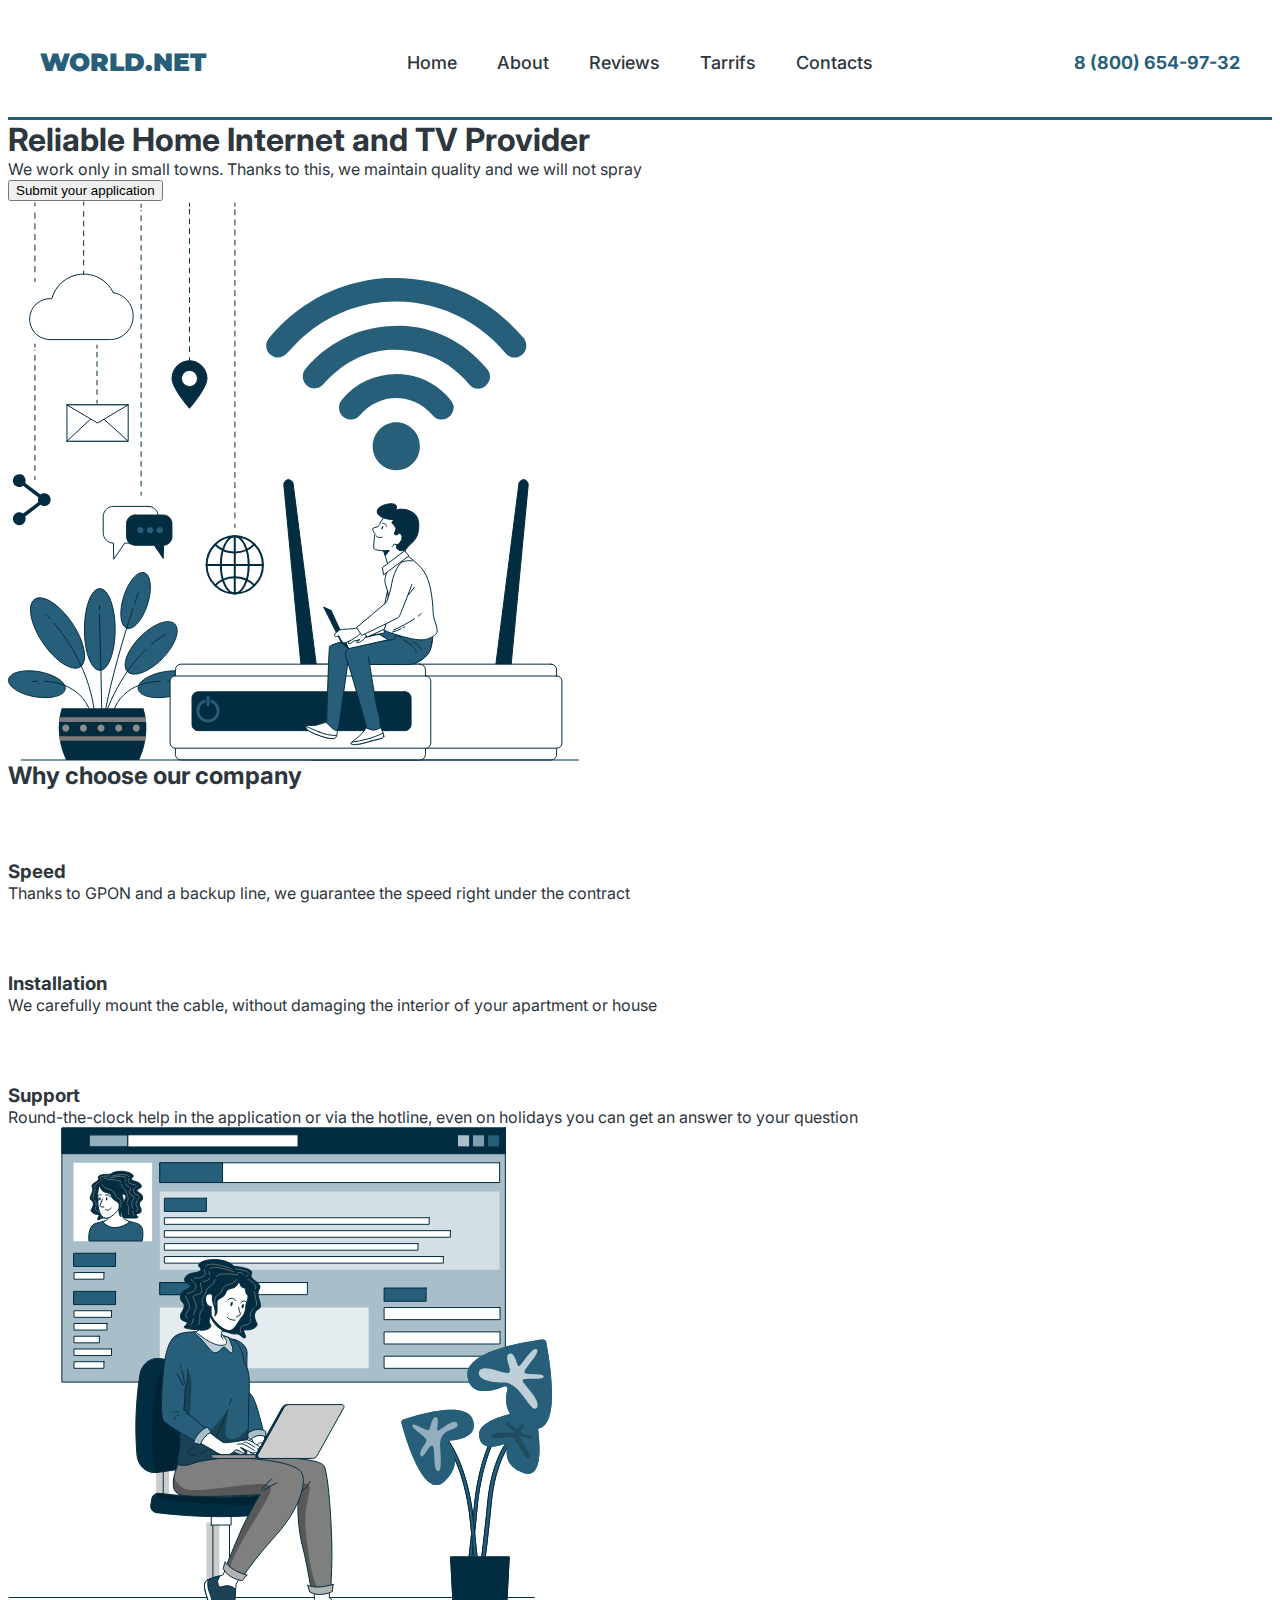
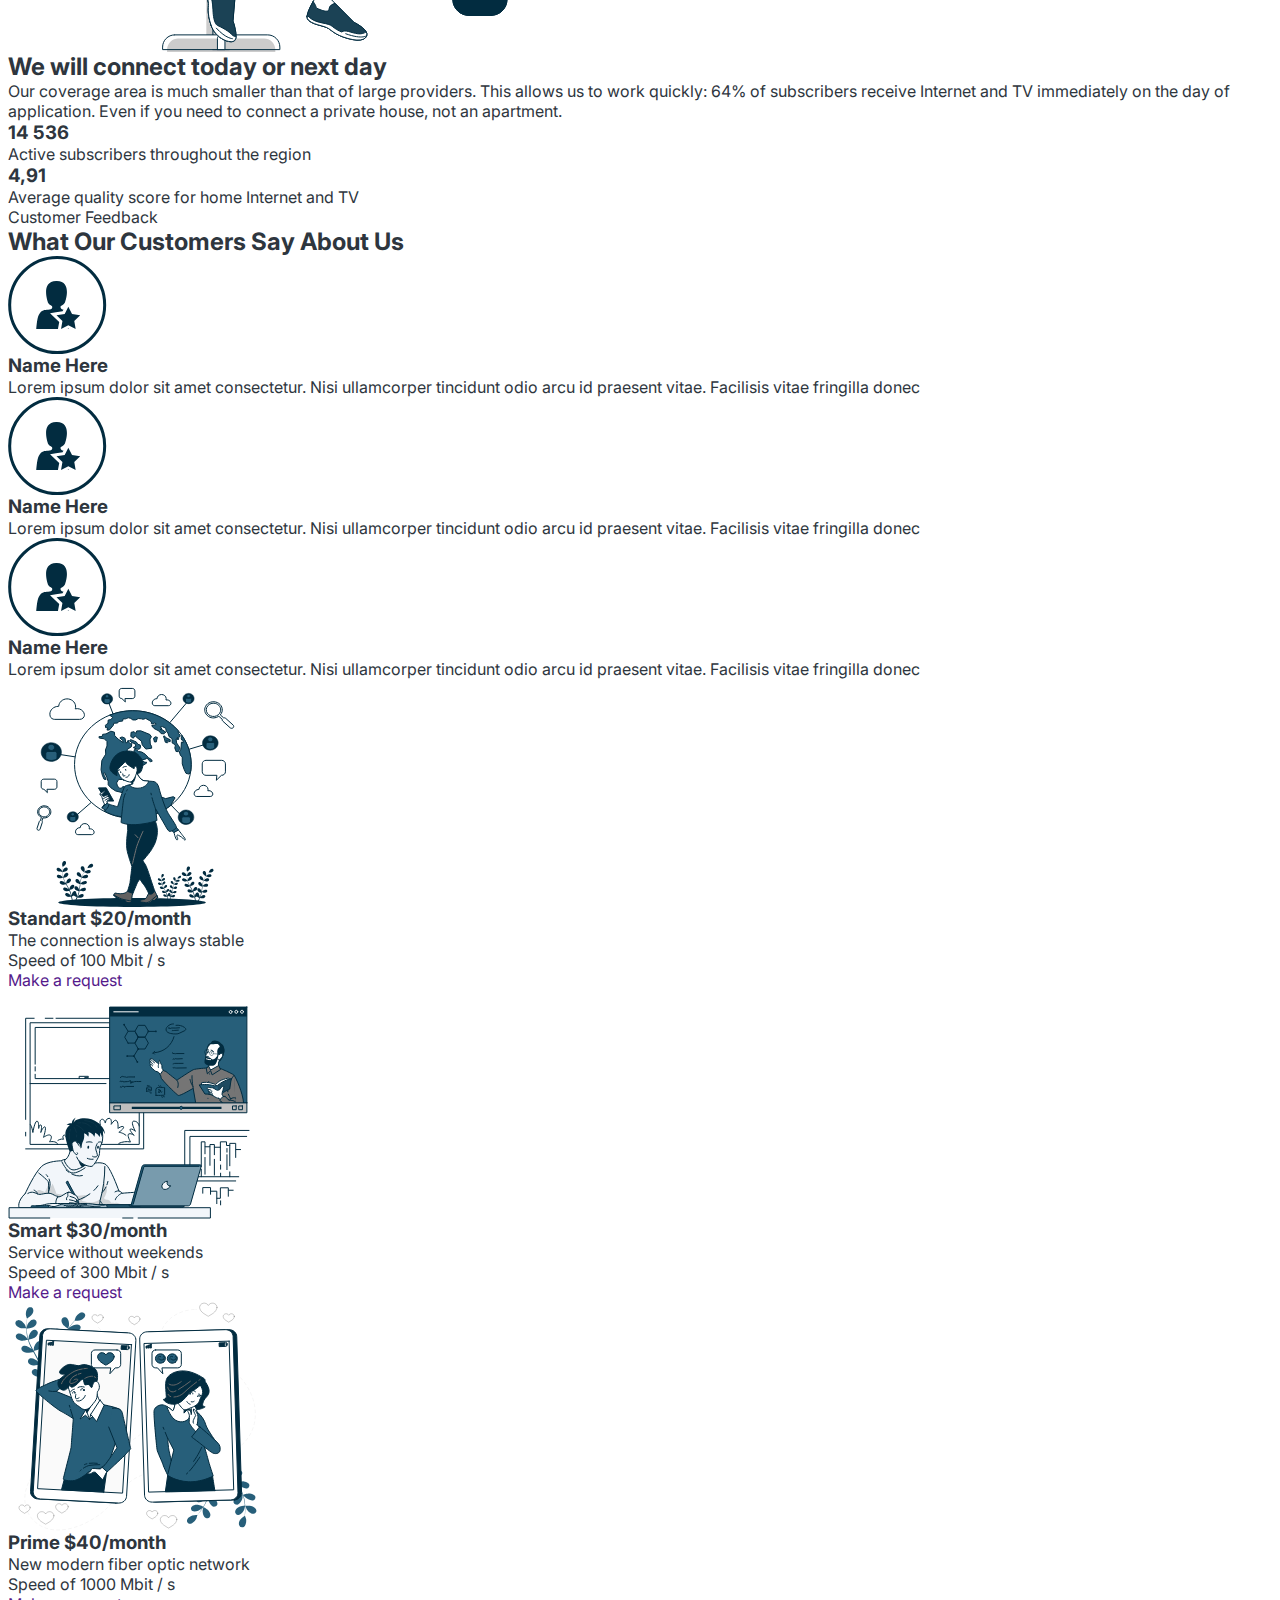
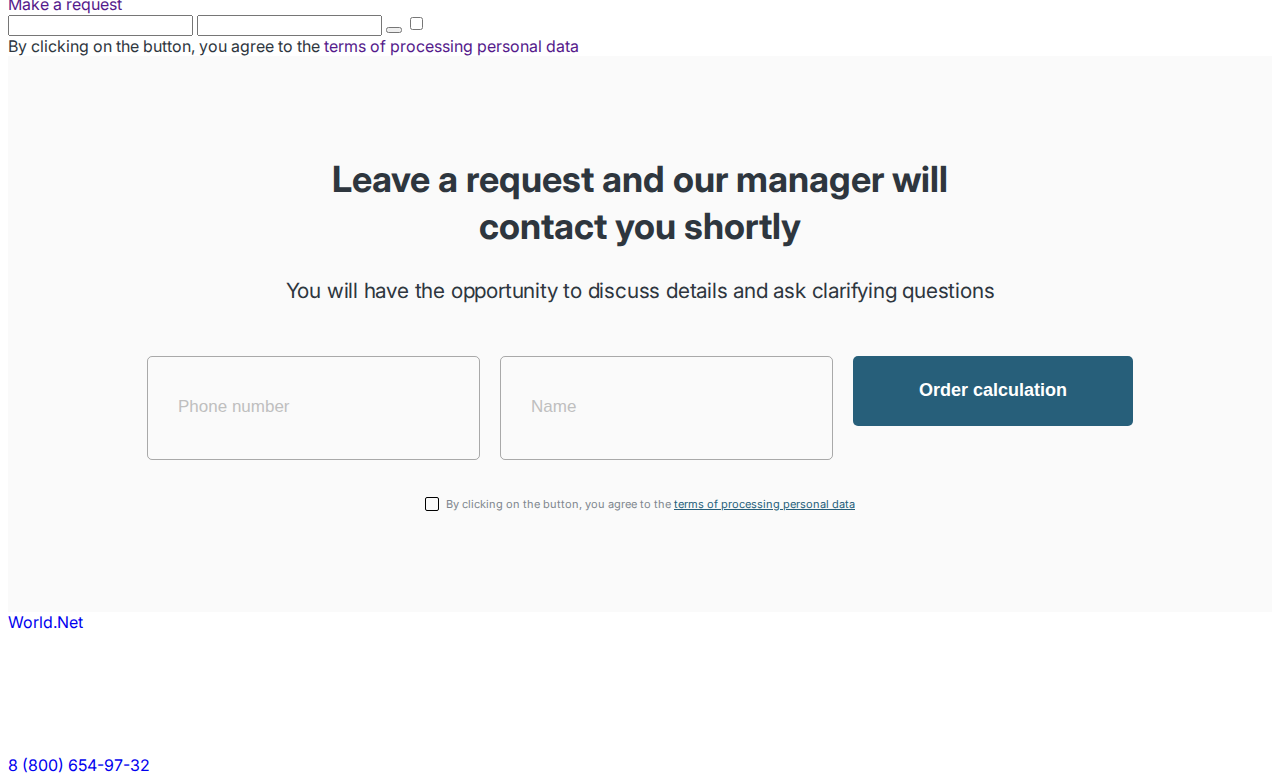
<file: index.html>
<!DOCTYPE html>
<html lang="en">
  <head>
    <meta charset="UTF-8" />
    <meta name="viewport" content="width=device-width, initial-scale=1.0" />
    <title>World.Net</title>
    <link
      rel="stylesheet"
      href="https://cdnjs.cloudflare.com/ajax/libs/modern-normalize/2.0.0/modern-normalize.min.css"
      integrity="sha512-4xo8blKMVCiXpTaLzQSLSw3KFOVPWhm/TRtuPVc4WG6kUgjH6J03IBuG7JZPkcWMxJ5huwaBpOpnwYElP/m6wg=="
      crossorigin="anonymous"
      referrerpolicy="no-referrer"
    />
    <link rel="preconnect" href="https://fonts.googleapis.com" />
    <link rel="preconnect" href="https://fonts.gstatic.com" crossorigin />
    <link
      href="https://fonts.googleapis.com/css2?family=Inter:wght@400;500;600;700&family=Montserrat:wght@900&family=Poppins&family=Reem+Kufi&display=swap"
      rel="stylesheet"
    />
    <link rel="stylesheet" href="./css/styles.css" />
  </head>

  <body>
    <header class="header">
      <div class="header-container container">
        <a class="header-logo" href="./index.html">World.Net</a>
        <nav class="header-nav">
          <ul class="header-list">
            <li class="header-item">
              <a class="header-link" href="./index.html">Home</a>
            </li>
            <li class="header-item">
              <a class="header-link" href="#about">About</a>
            </li>
            <li class="header-item">
              <a class="header-link" href="#customers">Reviews</a>
            </li>
            <li class="header-item">
              <a class="header-link" href="./tarifs.html">Tarrifs</a>
            </li>
            <li class="header-item">
              <a class="header-link" href="#contacts">Contacts</a>
            </li>
          </ul>
        </nav>
        <address class="header-contact">
          <a class="header-contact-link" href="tel:+88006549732"
            >8 (800) 654-97-32</a
          >
        </address>
      </div>
    </header>
    <main>
      <section>
        <h1>Reliable Home Internet and TV Provider</h1>
        <p>
          We work only in small towns. Thanks to this, we maintain quality and
          we will not spray
        </p>
        <button type="button" data-modal-open>Submit your application</button>
        <img
          src="./images/hero-img.svg"
          alt="hero-img"
          width="572"
          height="560"
        />
      </section>
      <section>
        <h2>Why choose our company</h2>
        <ul>
          <li>
            <img src="./images/speed.svg" alt="speed" width="70" height="70" />
            <h3>Speed</h3>
            <p>
              Thanks to GPON and a backup line, we guarantee the speed right
              under the contract
            </p>
          </li>
          <li>
            <img
              src="./images/installation.svg"
              alt="installation"
              width="70"
              height="70"
            />
            <h3>Installation</h3>
            <p>
              We carefully mount the cable, without damaging the interior of
              your apartment or house
            </p>
          </li>
          <li>
            <img
              src="./images/support.svg"
              alt="support"
              width="70"
              height="70"
            />
            <h3>Support</h3>
            <p>
              Round-the-clock help in the application or via the hotline, even
              on holidays you can get an answer to your question
            </p>
          </li>
        </ul>
      </section>

      <section id="about">
        <img src="./images/about.svg" alt="about" width="544" height="525" />
        <h2>We will connect today or next day</h2>
        <p>
          Our coverage area is much smaller than that of large providers. This
          allows us to work quickly: 64% of subscribers receive Internet and TV
          immediately on the day of application. Even if you need to connect a
          private house, not an apartment.
        </p>
        <ul>
          <li>
            <h3>14 536</h3>
            <p>Active subscribers throughout the region</p>
          </li>
          <li>
            <h3>4,91</h3>
            <p>Average quality score for home Internet and TV</p>
          </li>
        </ul>
      </section>
      <section id="customers">
        <p>Customer Feedback</p>
        <h2>What Our Customers Say About Us</h2>
        <ul>
          <li>
            <img src="./images/customer.svg" alt="customer" />
            <h3>Name Here</h3>
            <p>
              Lorem ipsum dolor sit amet consectetur. Nisi ullamcorper tincidunt
              odio arcu id praesent vitae. Facilisis vitae fringilla donec
            </p>
          </li>
          <li>
            <img src="./images/customer.svg" alt="customer" />
            <h3>Name Here</h3>
            <p>
              Lorem ipsum dolor sit amet consectetur. Nisi ullamcorper tincidunt
              odio arcu id praesent vitae. Facilisis vitae fringilla donec
            </p>
          </li>
          <li>
            <img src="./images/customer.svg" alt="customer" />
            <h3>Name Here</h3>
            <p>
              Lorem ipsum dolor sit amet consectetur. Nisi ullamcorper tincidunt
              odio arcu id praesent vitae. Facilisis vitae fringilla donec
            </p>
          </li>
        </ul>
      </section>
      <section>
        <ul>
          <li>
            <img src="./images/services-one.svg" alt="" />
            <h3>Standart <span>$20/month</span></h3>
            <p>The connection is always stable</p>
            <p>Speed of 100 Mbit / s</p>
            <a href="">Make a request</a>
          </li>
          <li>
            <img src="./images/services-two.svg" alt="" />
            <h3>Smart <span>$30/month</span></h3>
            <p>Service without weekends</p>
            <p>Speed of 300 Mbit / s</p>
            <a href="">Make a request</a>
          </li>
          <li>
            <img src="./images/services-three.svg" alt="" />
            <h3>Prime <span>$40/month</span></h3>
            <p>New modern fiber optic network</p>
            <p>Speed of 1000 Mbit / s</p>
            <a href="">Make a request</a>
          </li>
        </ul>
      </section>
      <section>
        <h1></h1>
        <p></p>
        <form action="">
          <input type="text" />
          <input type="text" />
          <button type="button"></button>
          <input type="checkbox" />
          <p>
            By clicking on the button, you agree to the
            <a href="">terms of processing personal data</a>
          </p>
        </form>
      </section>
      <section class="request">
        <div class="container">
          <h2 class="request-title">
            Leave a request and our manager will contact you shortly
          </h2>
          <p class="request-text">
            You will have the opportunity to discuss details and ask clarifying
            questions
          </p>
          <form class="request-form">
            <div class="request-box">
              <label class="request-label" for="request-phone"
                ><input
                  type="tel"
                  name="request-phone"
                  id="request-phone"
                  class="request-input"
                  placeholder="Phone number"
                  required /></label
              ><label class="request-label" for="request-name"
                ><input
                  type="text"
                  name="request-name"
                  id="request-name"
                  class="request-input"
                  placeholder="Name"
                  required
              /></label>
              <button type="submit" class="request-btn">
                Order calculation
              </button>
            </div>
            <div class="request-check-box">
              <input
                type="checkbox"
                name="request-check"
                id="request-check"
                class="request-checkbox visually-hidden"
              />
              <label class="request-check-label" for="request-check"
                ><span class="custom-checkbox"
                  ><svg width="10" height="8">
                    <use href="./images/icons.svg#icon-check"></use></svg></span
                >By clicking on the button, you agree to the
                <a href="#" class="request-info"
                  >terms of processing personal data</a
                ></label
              >
            </div>
          </form>
        </div>
      </section>
    </main>
    <footer id="contacts">
      <a href="./index.html">World.Net</a>
      <ul>
        <li>
          <a href="" target="_blank" aria-label="instagram-link"
            ><img
              src="./images/instagram.svg"
              alt="instagram"
              width="40"
              height="40"
          /></a>
        </li>
        <li>
          <a href="" target="_blank" aria-label="facebook-link"
            ><img
              src="./images/facebook.svg"
              alt="facebook"
              width="40"
              height="40"
          /></a>
        </li>
        <li>
          <a href="" target="_blank" aria-label="whatsapp-link"
            ><img
              src="./images/whatsapp.svg"
              alt="whatsapp"
              width="40"
              height="40"
          /></a>
        </li>
      </ul>
      <address>
        <a href="tel:+88006549732">8 (800) 654-97-32</a>
      </address>
    </footer>
    <div class="backdrop is-hidden" data-modal>
      <div class="modal">
        <button type="button" class="modal-close-btn" data-modal-close>
          X
        </button>
        <p class="modal-subtitle">Contact us</p>
        <p class="modal-title">
          <span class="modal-title-part">Contact</span> Us & We Can Work
          Together
        </p>
        <p class="modal-text">
          Lorem ipsum dolor sit amet consectetur. Adipiscing nisl id at arcu
          enim id gravida pulvinar. Tristique consectetur mi curabitur congue
          enim dignissim
        </p>
        <form class="modal-form">
          <label for="user-name" class="modal-label">
            <input
              type="text"
              class="modal-input"
              placeholder="Your name"
              name="user-name"
              id="user-name"
              required
          /></label>
          <label for="user-email" class="modal-label">
            <input
              type="email"
              class="modal-input"
              placeholder="Your email"
              name="user-email"
              id="user-email"
              required
          /></label>
          <label for="user-message" class="modal-label modal-message-label">
            <textarea
              class="modal-input modal-message"
              placeholder="Your Message"
              name="user-message"
              id="user-message"
            ></textarea>
          </label>
          <button type="submit" class="modal-button">Submit message</button>
        </form>
      </div>
    </div>
    <script src="./js/modal.js"></script>
  </body>
</html>
</file>
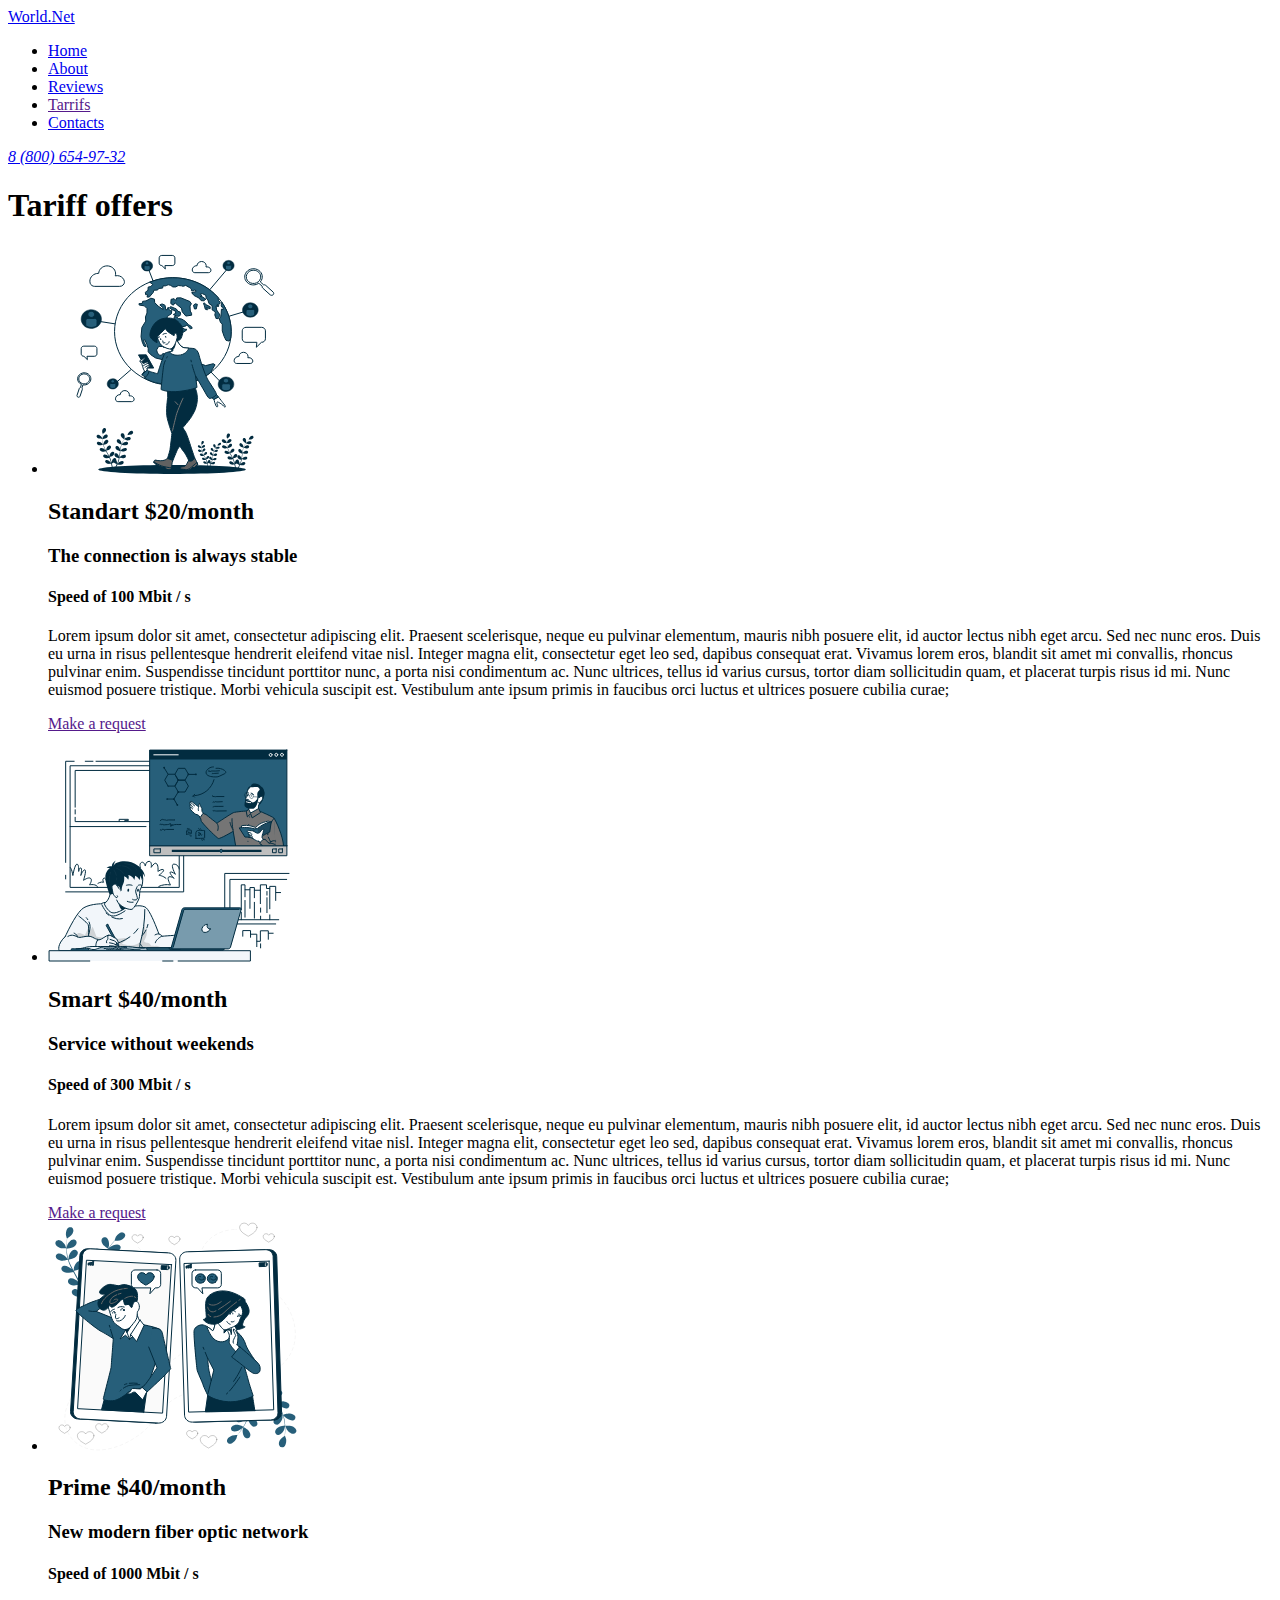
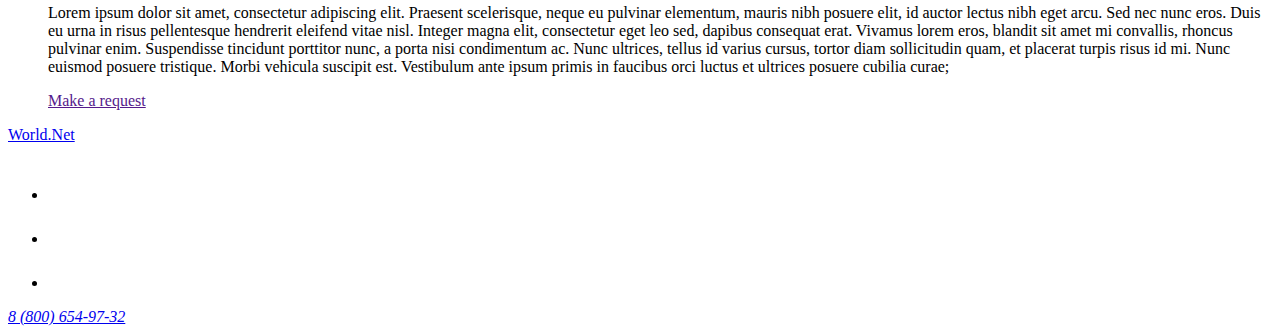
<file: tarifs.html>
<!DOCTYPE html>
<html lang="en">
  <head>
    <meta charset="UTF-8" />
    <meta name="viewport" content="width=device-width, initial-scale=1.0" />
    <title>World.net - tariffs</title>
  </head>
  <body>
    <header>
      <a href="./index.html">World.Net</a>
      <nav>
        <ul>
          <li><a href="./index.html">Home</a></li>
          <li><a href="#about">About</a></li>
          <li><a href="#customers">Reviews</a></li>
          <li><a href="">Tarrifs</a></li>
          <li><a href="#contacts">Contacts</a></li>
        </ul>
      </nav>
      <address>
        <a href="tel:+88006549732">8 (800) 654-97-32</a>
      </address>
    </header>

    <main>
      <h1>Tariff offers</h1>
      <ul>
        <li>
          <img src="./images/services-one.svg" alt="Standart" />
          <h2>Standart <span>$20/month</span></h2>
          <h3>The connection is always stable</h3>
          <h4>Speed of 100 Mbit / s</h4>
          <p>
            Lorem ipsum dolor sit amet, consectetur adipiscing elit. Praesent
            scelerisque, neque eu pulvinar elementum, mauris nibh posuere elit,
            id auctor lectus nibh eget arcu. Sed nec nunc eros. Duis eu urna in
            risus pellentesque hendrerit eleifend vitae nisl. Integer magna
            elit, consectetur eget leo sed, dapibus consequat erat. Vivamus
            lorem eros, blandit sit amet mi convallis, rhoncus pulvinar enim.
            Suspendisse tincidunt porttitor nunc, a porta nisi condimentum ac.
            Nunc ultrices, tellus id varius cursus, tortor diam sollicitudin
            quam, et placerat turpis risus id mi. Nunc euismod posuere
            tristique. Morbi vehicula suscipit est. Vestibulum ante ipsum primis
            in faucibus orci luctus et ultrices posuere cubilia curae;
          </p>
          <a href="">Make a request</a>
        </li>
        <li>
          <img src="./images/services-two.svg" alt="Smart" />
          <h2>Smart <span>$40/month</span></h2>
          <h3>Service without weekends</h3>
          <h4>Speed of 300 Mbit / s</h4>
          <p>
            Lorem ipsum dolor sit amet, consectetur adipiscing elit. Praesent
            scelerisque, neque eu pulvinar elementum, mauris nibh posuere elit,
            id auctor lectus nibh eget arcu. Sed nec nunc eros. Duis eu urna in
            risus pellentesque hendrerit eleifend vitae nisl. Integer magna
            elit, consectetur eget leo sed, dapibus consequat erat. Vivamus
            lorem eros, blandit sit amet mi convallis, rhoncus pulvinar enim.
            Suspendisse tincidunt porttitor nunc, a porta nisi condimentum ac.
            Nunc ultrices, tellus id varius cursus, tortor diam sollicitudin
            quam, et placerat turpis risus id mi. Nunc euismod posuere
            tristique. Morbi vehicula suscipit est. Vestibulum ante ipsum primis
            in faucibus orci luctus et ultrices posuere cubilia curae;
          </p>
          <a href="">Make a request</a>
        </li>
        <li>
          <img src="./images/services-three.svg" alt="Prime" />
          <h2>Prime <span>$40/month</span></h2>
          <h3>New modern fiber optic network</h3>
          <h4>Speed of 1000 Mbit / s</h4>
          <p>
            Lorem ipsum dolor sit amet, consectetur adipiscing elit. Praesent
            scelerisque, neque eu pulvinar elementum, mauris nibh posuere elit,
            id auctor lectus nibh eget arcu. Sed nec nunc eros. Duis eu urna in
            risus pellentesque hendrerit eleifend vitae nisl. Integer magna
            elit, consectetur eget leo sed, dapibus consequat erat. Vivamus
            lorem eros, blandit sit amet mi convallis, rhoncus pulvinar enim.
            Suspendisse tincidunt porttitor nunc, a porta nisi condimentum ac.
            Nunc ultrices, tellus id varius cursus, tortor diam sollicitudin
            quam, et placerat turpis risus id mi. Nunc euismod posuere
            tristique. Morbi vehicula suscipit est. Vestibulum ante ipsum primis
            in faucibus orci luctus et ultrices posuere cubilia curae;
          </p>
          <a href="">Make a request</a>
        </li>
      </ul>
    </main>

    <footer id="contacts">
      <a href="./index.html">World.Net</a>
      <ul>
        <li>
          <a href="" target="_blank" aria-label="instagram-link"
            ><img
              src="./images/instagram.svg"
              alt="instagram"
              width="40"
              height="40"
          /></a>
        </li>
        <li>
          <a href="" target="_blank" aria-label="facebook-link"
            ><img
              src="./images/facebook.svg"
              alt="facebook"
              width="40"
              height="40"
          /></a>
        </li>
        <li>
          <a href="" target="_blank" aria-label="whatsapp-link"
            ><img
              src="./images/whatsapp.svg"
              alt="whatsapp"
              width="40"
              height="40"
          /></a>
        </li>
      </ul>
      <address>
        <a href="tel:+88006549732">8 (800) 654-97-32</a>
      </address>
    </footer>
  </body>
</html>
</file>
<file: css/styles.css>
h1,
h2,
h3,
h4,
h5,
h6,
p {
  margin-top: 0;
  margin-bottom: 0;
}

a {
  text-decoration: none;
}

ul {
  margin-top: 0;
  margin-bottom: 0;
  padding-left: 0;
  list-style: none;
}
img {
  display: block;
  max-width: 100%;
  height: auto;
}

address {
  font-style: normal;
}

button {
  cursor: pointer;
}

body {
  font-family: Inter, sans-serif;
  background-color: #ffffff;
  color: #2e363e;
}

.container {
  width: 1200px;
  padding-left: 15px;
  padding-right: 15px;
  margin: 0 auto;
}
.visually-hidden {
  position: absolute;
  width: 1px;
  height: 1px;
  margin: -1px;
  border: 0;
  padding: 0;
  white-space: nowrap;
  clip-path: inset(100%);
  clip: rect(0 0 0 0);
  overflow: hidden;
}

.header {
  border-bottom: 3px solid #275f7a;
}

.header-container {
  display: flex;
  justify-content: space-between;
  align-items: center;
}

.header-logo {
  font-family: "Montserrat", sans-serif;
  font-weight: 900;
  font-size: 25px;
  line-height: 1.5;
  text-transform: uppercase;
  color: #275f7a;
}

.header-nav {
}
.header-list {
  display: flex;
  gap: 40px;
}

/* .header-item:not(:last-child) {
  margin-right: 40px;
} */

.header-link {
  font-weight: 500;
  font-size: 18px;
  line-height: 1.5;
  color: #2e363e;
  padding-top: 41px;
  padding-bottom: 41px;
  display: block;
}

.header-link:hover,
.header-link:focus {
  color: #275f7a;
}

.header-contact {
}
.header-contact-link {
  font-weight: 700;
  font-size: 18px;
  line-height: 1.52;
  text-align: right;
  color: #275f7a;
}
/* request */
.request {
  padding: 100px 0;
  background-color: #fafafa;
}
.request-title {
  max-width: 707px;
  margin-left: auto;
  margin-right: auto;
  font-size: 36px;
  line-height: 1.3;
  text-align: center;
  color: #2e363e;
  margin-bottom: 26px;
}
.request-text {
  font-size: 21px;
  line-height: 1.43;
  letter-spacing: -0.01em;
  text-align: center;
  color: #2e363e;
  margin-bottom: 50px;
}
.request-form {
}
.request-box {
  display: flex;
  justify-content: center;
  margin-bottom: 32px;
}
.request-label {
  display: block;
  margin-right: 20px;
}
.request-input {
  border: 1px solid rgba(0, 0, 0, 0.32);
  border-radius: 5px;
  padding: 16px 21px;
  width: 280px;
  height: 70px;
  padding-left: 30px;
  background: transparent;
  outline: transparent;
}
.request-input:focus {
  border-color: #275f7a;
}
.request-input::placeholder {
  font-size: 17px;
  line-height: 1.1;
  color: #bfbfbf;
}
.request-btn {
  border-radius: 5px;
  padding: 25px 41px;
  min-width: 280px;
  height: 70px;
  background-color: #275f7a;
  font-weight: 600;
  font-size: 18px;
  line-height: 1.1;
  text-align: center;
  color: #fff;
  border: none;
}
.request-checkbox {
}
.visually-hidden {
}
.request-check-box {
  text-align: center;
}
.request-check-label {
  font-size: 11px;
  line-height: 1.3;
  color: #7e868e;
}
.custom-checkbox {
  border: 1px solid #000;
  border-radius: 2px;
  width: 12px;
  height: 12px;
  display: inline-flex;
  align-items: center;
  justify-content: center;
  fill: transparent;
  margin-right: 7px;
}
.request-checkbox:checked + .request-check-label > .custom-checkbox {
  fill: #fff;
  background-color: #275f7a;
  border: none;
}
.request-info {
  color: #275f7a;
  text-decoration: underline;
}
/* Modal */

.backdrop {
  width: 100%;
  height: 100%;
  top: 0;
  left: 0;
  position: fixed;
  background-color: rgba(0, 0, 0, 0.56);
}
.is-hidden {
  opacity: 0;
  visibility: hidden;
  pointer-events: none;
}

.no-scroll {
  overflow: hidden;
}

.modal {
  position: absolute;
  top: 50%;
  left: 50%;
  transform: translate(-50%, -50%);
  width: 650px;
  min-height: 854px;
  background-color: #fff;
  padding: 76px 67px 76px 50px;
}

.modal-close-btn {
  width: 24px;
  height: 24px;
  position: absolute;
  top: 24px;
  right: 24px;
  border-radius: 50%;
  background-color: #275f7a;
  color: #fff;
  border: none;
}

.modal-subtitle {
  font-weight: 700;
  font-size: 16px;
  line-height: 1.55;
  letter-spacing: 0.03em;
  text-align: justify;
  color: #000;
  display: flex;
  align-items: center;
  gap: 12px;
  margin-bottom: 19px;
}

.modal-subtitle::before {
  content: "";
  display: block;
  background-color: #d8d8d8;
  width: 143px;
  height: 2px;
}

.modal-title {
  font-weight: 700;
  font-size: 48px;
  line-height: 1.26;
  letter-spacing: 0.03em;
  color: #022c40;
  margin-bottom: 31px;
}

.modal-title-part {
  color: #000;
}

.modal-text {
  font-size: 16px;
  line-height: 1.55;
  letter-spacing: 0.03em;
  text-align: justify;
  color: #022c40;
  margin-bottom: 23px;
}
.modal-form {
}

.modal-label {
  display: block;
  margin-bottom: 23px;
}

.modal-input {
  border: 1px solid #cacaca;
  border-radius: 5px;
  width: 100%;
  height: 60px;
  background: transparent;
  padding-left: 21px;
  outline: transparent;
}

.modal-input:focus {
  border-color: #275f7a;
}

.modal-input::placeholder {
  font-family: "Poppins", sans-serif;
  font-weight: 400;
  font-size: 16px;
  line-height: 1.55;
  letter-spacing: 0.03em;
  text-align: justify;
  color: #000;
}

.modal-message {
  height: 149px;
  resize: none;
  padding: 21px;
}

.modal-message-label {
  margin-bottom: 33px;
}

.modal-button {
  border-radius: 5px;
  min-width: 181px;
  height: 48px;
  background-color: #022c40;
  font-size: 16px;
  letter-spacing: 0.03em;
  text-align: center;
  color: #fff;
  border: none;
}
</file>
